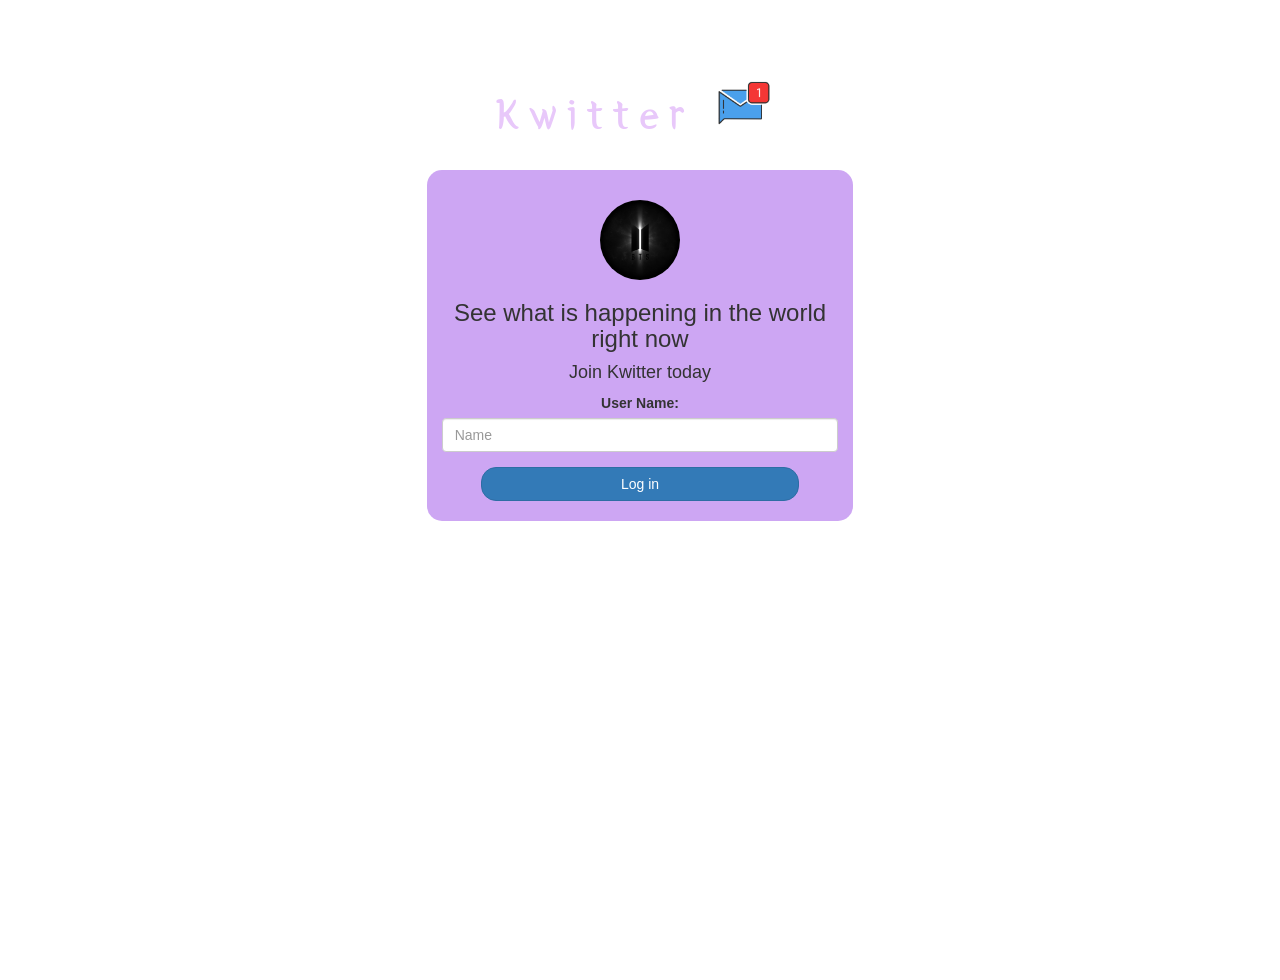
<file: index.html>
<!DOCTYPE html>
<html>
<head>
	<title>Kwitter</title>
<link href="https://fonts.googleapis.com/css?family=Yeon+Sung&display=swap" rel="stylesheet"><meta name="viewport" content="width=device-width, initial-scale=1">

<link rel="stylesheet" href="https://maxcdn.bootstrapcdn.com/bootstrap/3.4.0/css/bootstrap.min.css">
<script src="https://ajax.googleapis.com/ajax/libs/jquery/3.4.1/jquery.min.js"></script>
<script src="https://maxcdn.bootstrapcdn.com/bootstrap/3.4.0/js/bootstrap.min.js"></script>

<link rel="stylesheet" type="text/css" href="style.css">
<script src="kwitter.js"></script>
</head>
<body>
<center>
	<h1 class="header">	
		Kwitter	<sup>
	<img src="m2.png">
	</sup>
</h1>
	<div class="col-lg-4 col-md-6 col-sm-6 col-xs-11 login_div">
	<img src="bts.jpg" class="logo">
		<h3 >See what is happening in the world right now</h3>
		<h4 >Join Kwitter today</h4>
		<div class="form-group">
		  <label >User Name:</label>
           <input id="user_name" type="text" class="form-control" placeholder="Name" >
		</div>
		<button id="login_button" class="btn btn-primary" onclick="addUser()">Log in</button>
		<br><br>
	</div>
</center>
</body>
</html>
</file>
<file: style.css>
html, body
{
  height: 100%;
  margin: 0;
}

body
{
background-image: linear-gradient(to right top, rgb(170, 123, 233),rgb(92, 46, 151),rgb(170, 123, 233), rgb(170, 123, 233),rgb(170, 123, 233),);
}

.header
{
	color: rgb(232, 200, 250);font-family: 'Yeon Sung';font-size: 45px;letter-spacing: 10px;margin-top: 80px;
}
.header img
{
	width: 80px;margin-left: -15px;
}

.login_div
{
	background: rgba(193, 144, 240, 0.8);float: none;border-radius: 15px;
}

.logo
{
	width: 80px;margin-top: 30px;border-radius: 40px;
}

#login_button
{
	width: 80%;border-radius: 15px;
}

.room_name
{
	cursor: pointer;
	font-size: 20px;
}


#logout
{
	font-size: 20px; float: right;
}


#output
{
	padding: 10px; width:80%;background: rgba(178, 126, 226, 0.8);border-radius: 15px;
}

.input_div_room_page
{
	width: 80%;
}

.input_div label
{
	color: white;font-size: 20px;
}


.input_div_message_page
{
	position: fixed;bottom: 0px;width: 100%;background: rgba(255,255,255,0.8);
}
.input_div_message_page label
{
	color: black;
}
.input_div_message_page #msg
{
	width: 80%;
}
.input_div_message_page button
{
	margin-top: 15px;
	width: 50%; 
}
.color_white
{
	color: white
}

.user_tick
{
	width:20px;
}
.message_h4
{
	padding-left:5px;color:grey;
}
</file>
